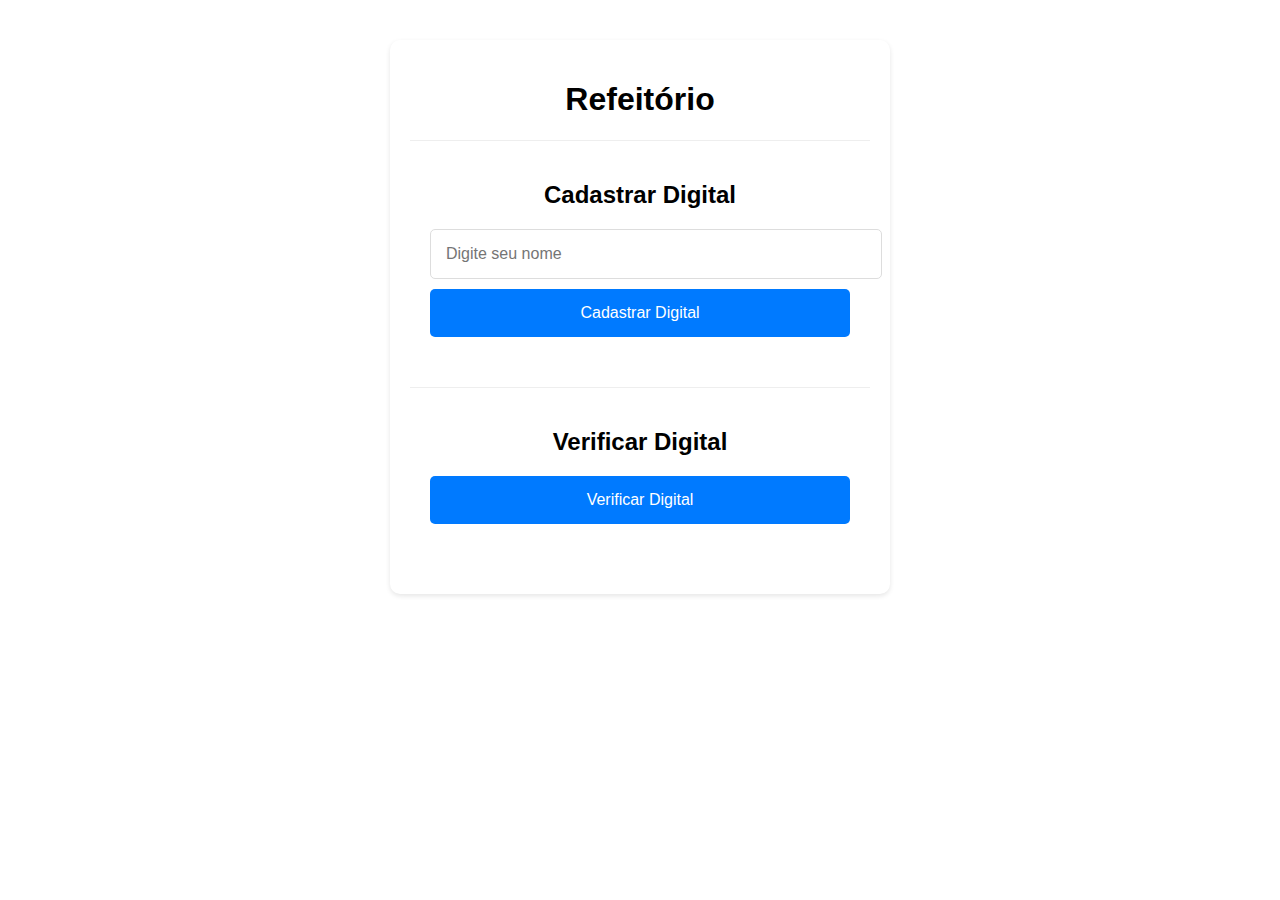
<file: index.html>
<!DOCTYPE html>
<html lang="pt-BR">
<head>
    <meta charset="UTF-8">
    <meta name="viewport" content="width=device-width, initial-scale=1.0">
    <title>Refeitório - Controle Biométrico</title>
    <style>
        body {
            font-family: Arial, sans-serif;
            max-width: 500px;
            margin: 20px auto;
            padding: 20px;
            text-align: center;
        }
        .container {
            background: #fff;
            padding: 20px;
            border-radius: 10px;
            box-shadow: 0 2px 5px rgba(0,0,0,0.1);
        }
        input, button {
            display: block;
            width: 100%;
            margin: 10px 0;
            padding: 15px;
            border: 1px solid #ddd;
            border-radius: 5px;
            font-size: 16px;
        }
        button {
            background: #007AFF;
            color: white;
            border: none;
            cursor: pointer;
        }
        button:hover {
            background: #0056b3;
        }
        .section {
            margin: 20px 0;
            padding: 20px;
            border-top: 1px solid #eee;
        }
    </style>
</head>
<body>
    <div class="container">
        <h1>Refeitório</h1>
        
        <div class="section">
            <h2>Cadastrar Digital</h2>
            <input type="text" id="nome" placeholder="Digite seu nome">
            <button id="btnCadastrar">Cadastrar Digital</button>
        </div>

        <div class="section">
            <h2>Verificar Digital</h2>
            <button id="btnVerificar">Verificar Digital</button>
        </div>
    </div>

    <script src="script.js"></script>
</body>
</html>
</file>
